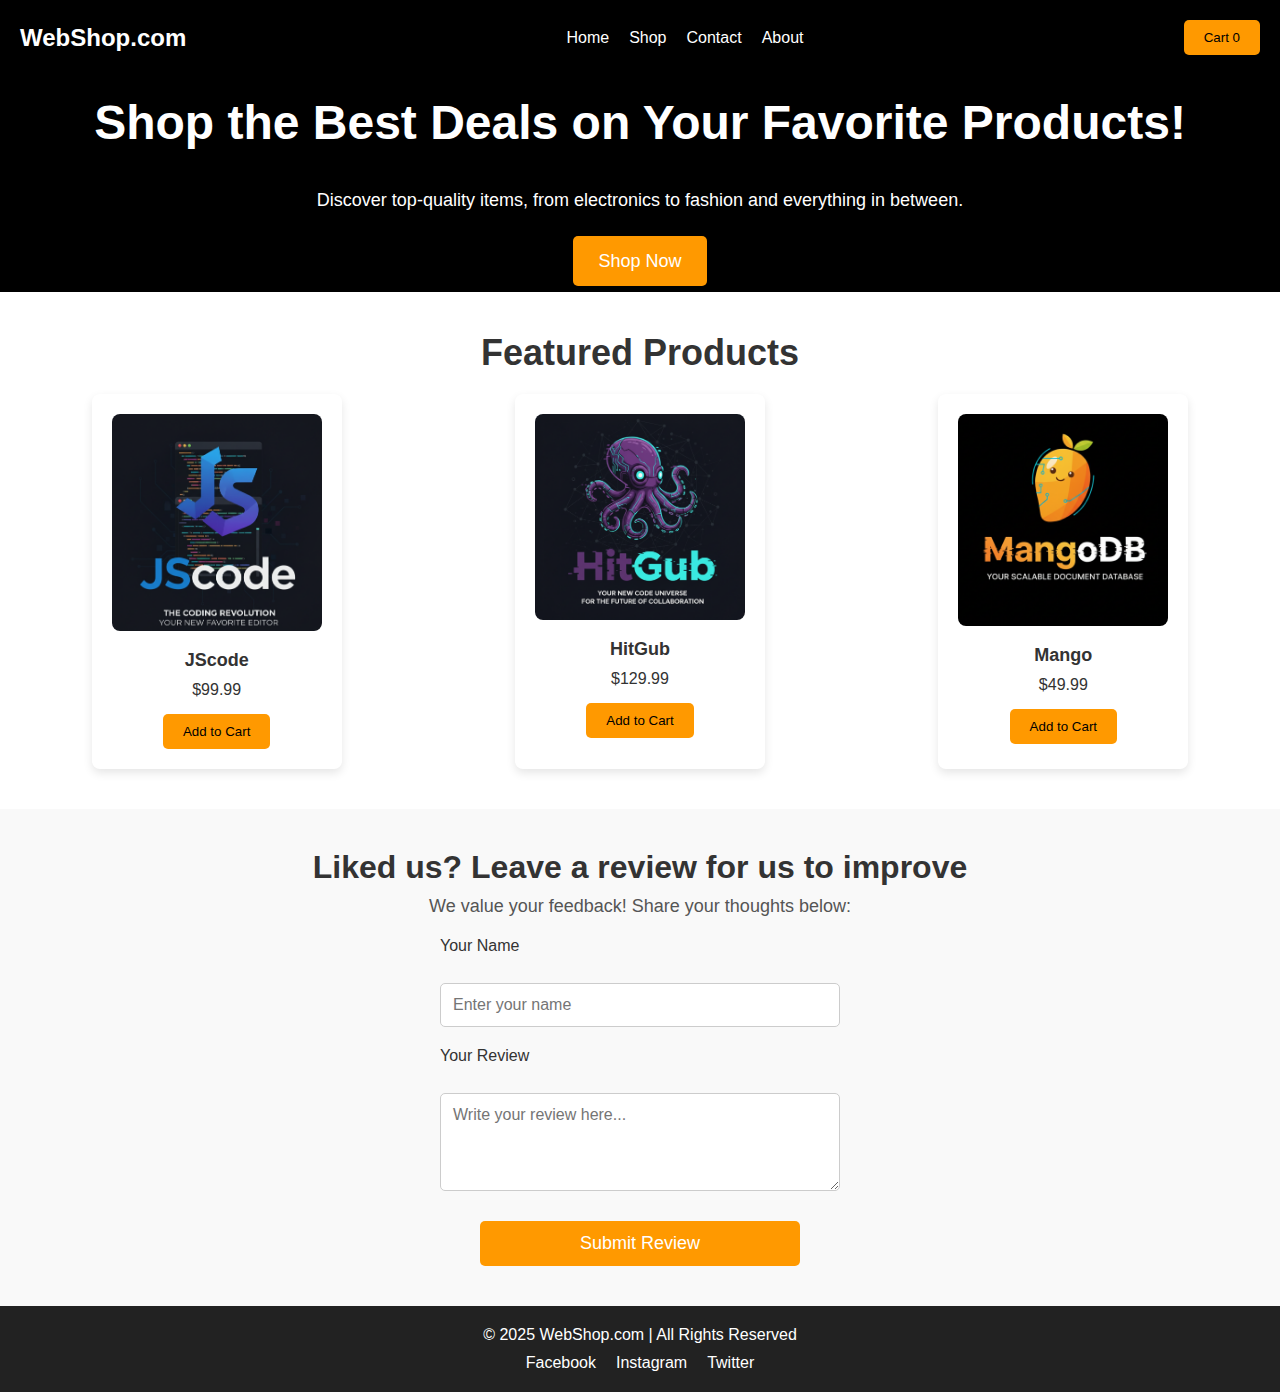
<file: index.html>
<!DOCTYPE html>
<html lang="en">
<head>
    <meta charset="UTF-8">
    <meta name="viewport" content="width=device-width, initial-scale=1.0">
    <meta http-equiv="X-UA-Compatible" content="ie=edge">
    <title>WebShop.com</title>
    <link rel="stylesheet" href="styles.css">
</head>
<body>

    <!-- Header Section -->
    <header class="header">
        <nav class="navbar">
            <div class="logo">
                <a href="#">WebShop.com</a>
            </div>
        <ul class="nav-links">
            <li><a href="index.html">Home</a></li>
            <li><a href="shop.html">Shop</a></li>
            <li><a href="contact.html">Contact</a></li>
            <li><a href="#">About</a></li>
        </ul>

        <button class="cart-btn" id="cart-btn">
        Cart <span id="cart-count">0</span>
        </button>
        </nav>
        <div class="hero">
            <h1>Shop the Best Deals on Your Favorite Products!</h1>
            <p>Discover top-quality items, from electronics to fashion and everything in between.</p>
            <a href="shop.html" class="cta-btn">Shop Now</a>
        </div>
    </header>

    <!-- Featured Products Section -->
    <section class="featured-products">
        <h2>Featured Products</h2>
        <div class="product-cards">
            <div class="product-card">
                <img src="JScode.png" alt="Product 1">
                <h3>JScode</h3>
                <p>$99.99</p>
                <button class="buy-btn">Add to Cart</button>
            </div>
            <div class="product-card">
                <img src="HitGub.png" alt="Product 2">
                <h3>HitGub</h3>
                <p>$129.99</p>
                <button class="buy-btn">Add to Cart</button>
            </div>
            <div class="product-card">
                <img src="MangoDB.png" alt="Product 3">
                <h3>Mango</h3>
                <p>$49.99</p>
                <button class="buy-btn">Add to Cart</button>
            </div>
        </div>
    </section>

    <!-- Review Section -->
    <section class="reviews">
    <h2>Liked us? Leave a review for us to improve</h2>
    <p>We value your feedback! Share your thoughts below:</p>

    <!-- Formspree Contact Form -->
    <form class="review-form" action="https://formspree.io/f/xjkeleak" method="POST">
        <label for="reviewer-name">Your Name</label>
        <input type="text" id="reviewer-name" name="name" placeholder="Enter your name" required>

        <label for="review-message">Your Review</label>
        <textarea id="review-message" name="message" rows="4" placeholder="Write your review here..." required></textarea>

        <button type="submit" class="buy-btn">Submit Review</button>
    </form>
    </section>

    <!-- Floating Cart Menu -->
    <div id="cart-menu" class="cart-menu">
    <h3>Your Cart</h3>
    <div id="cart-items"></div>
    <div id="cart-total"></div>
    <button id="remove-all-btn" class="buy-btn" style="background:#ff9900;margin-bottom:12px;">Remove All</button>
    <button id="close-cart-menu" class="buy-btn">Close</button>
    </div>

    <!-- Footer Section -->
    <footer class="footer">
        <p>&copy; 2025 WebShop.com | All Rights Reserved</p>
        <ul class="social-links">
            <li><a href="#">Facebook</a></li>
            <li><a href="#">Instagram</a></li>
            <li><a href="#">Twitter</a></li>
        </ul>
    </footer>

    <script src="script.js"></script>
</body>
</html>
</file>
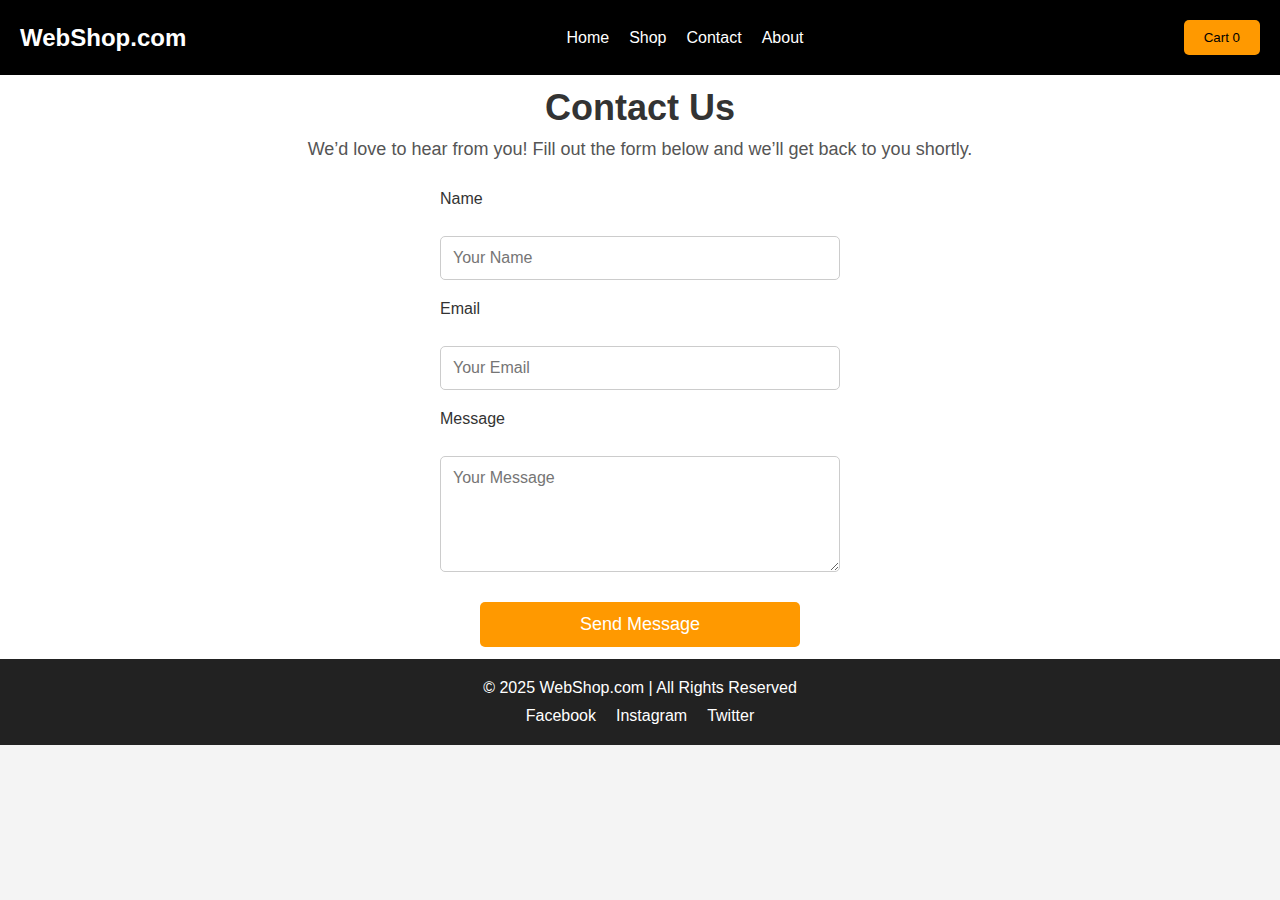
<file: contact.html>
<!DOCTYPE html>
<html lang="en">
<head>
  <meta charset="UTF-8">
  <meta name="viewport" content="width=device-width, initial-scale=1.0">
  <title>Contact Us | WebShop.com</title>
  <link rel="stylesheet" href="styles.css">
</head>
<body>

  <!-- Header Section -->
  <header class="header">
    <nav class="navbar">
      <div class="logo">
        <a href="index.html">WebShop.com</a>
      </div>
      <ul class="nav-links">
        <li><a href="index.html">Home</a></li>
        <li><a href="shop.html">Shop</a></li>
        <li><a href="contact.html" class="active">Contact</a></li>
        <li><a href="#">About</a></li>
      </ul>
      
      <!-- Cart Button -->
      <button class="cart-btn" id="cart-btn">
        Cart <span id="cart-count">0</span>
      </button>
    </nav>
  </header>

  <!-- Contact Section -->
  <section class="contact">
    <h2>Contact Us</h2>
    <p>We’d love to hear from you! Fill out the form below and we’ll get back to you shortly.</p>

    <!-- Formspree Contact Form -->
    <form class="contact-form" action="https://formspree.io/f/xjkeleak" method="POST">
      <label for="name">Name</label>
      <input type="text" id="name" name="name" placeholder="Your Name" required>

      <label for="email">Email</label>
      <input type="email" id="email" name="email" placeholder="Your Email" required>

      <label for="message">Message</label>
      <textarea id="message" name="message" rows="5" placeholder="Your Message" required></textarea>

      <button type="submit" class="buy-btn">Send Message</button>
    </form>
  </section>

  <!-- Floating Cart Menu -->
  <div id="cart-menu" class="cart-menu">
    <h3>Your Cart</h3>
    <div id="cart-items"></div>
    <div id="cart-total"></div>
    <button id="remove-all-btn" class="buy-btn" style="background:#ff9900;margin-bottom:12px;">Remove All</button>
    <button id="close-cart-menu" class="buy-btn">Close</button>
  </div>

  <!-- Footer Section -->
  <footer class="footer">
    <p>&copy; 2025 WebShop.com | All Rights Reserved</p>
    <ul class="social-links">
      <li><a href="#">Facebook</a></li>
      <li><a href="#">Instagram</a></li>
      <li><a href="#">Twitter</a></li>
    </ul>
  </footer>
  <script src="script.js"></script>
</body>
</html>
</file>
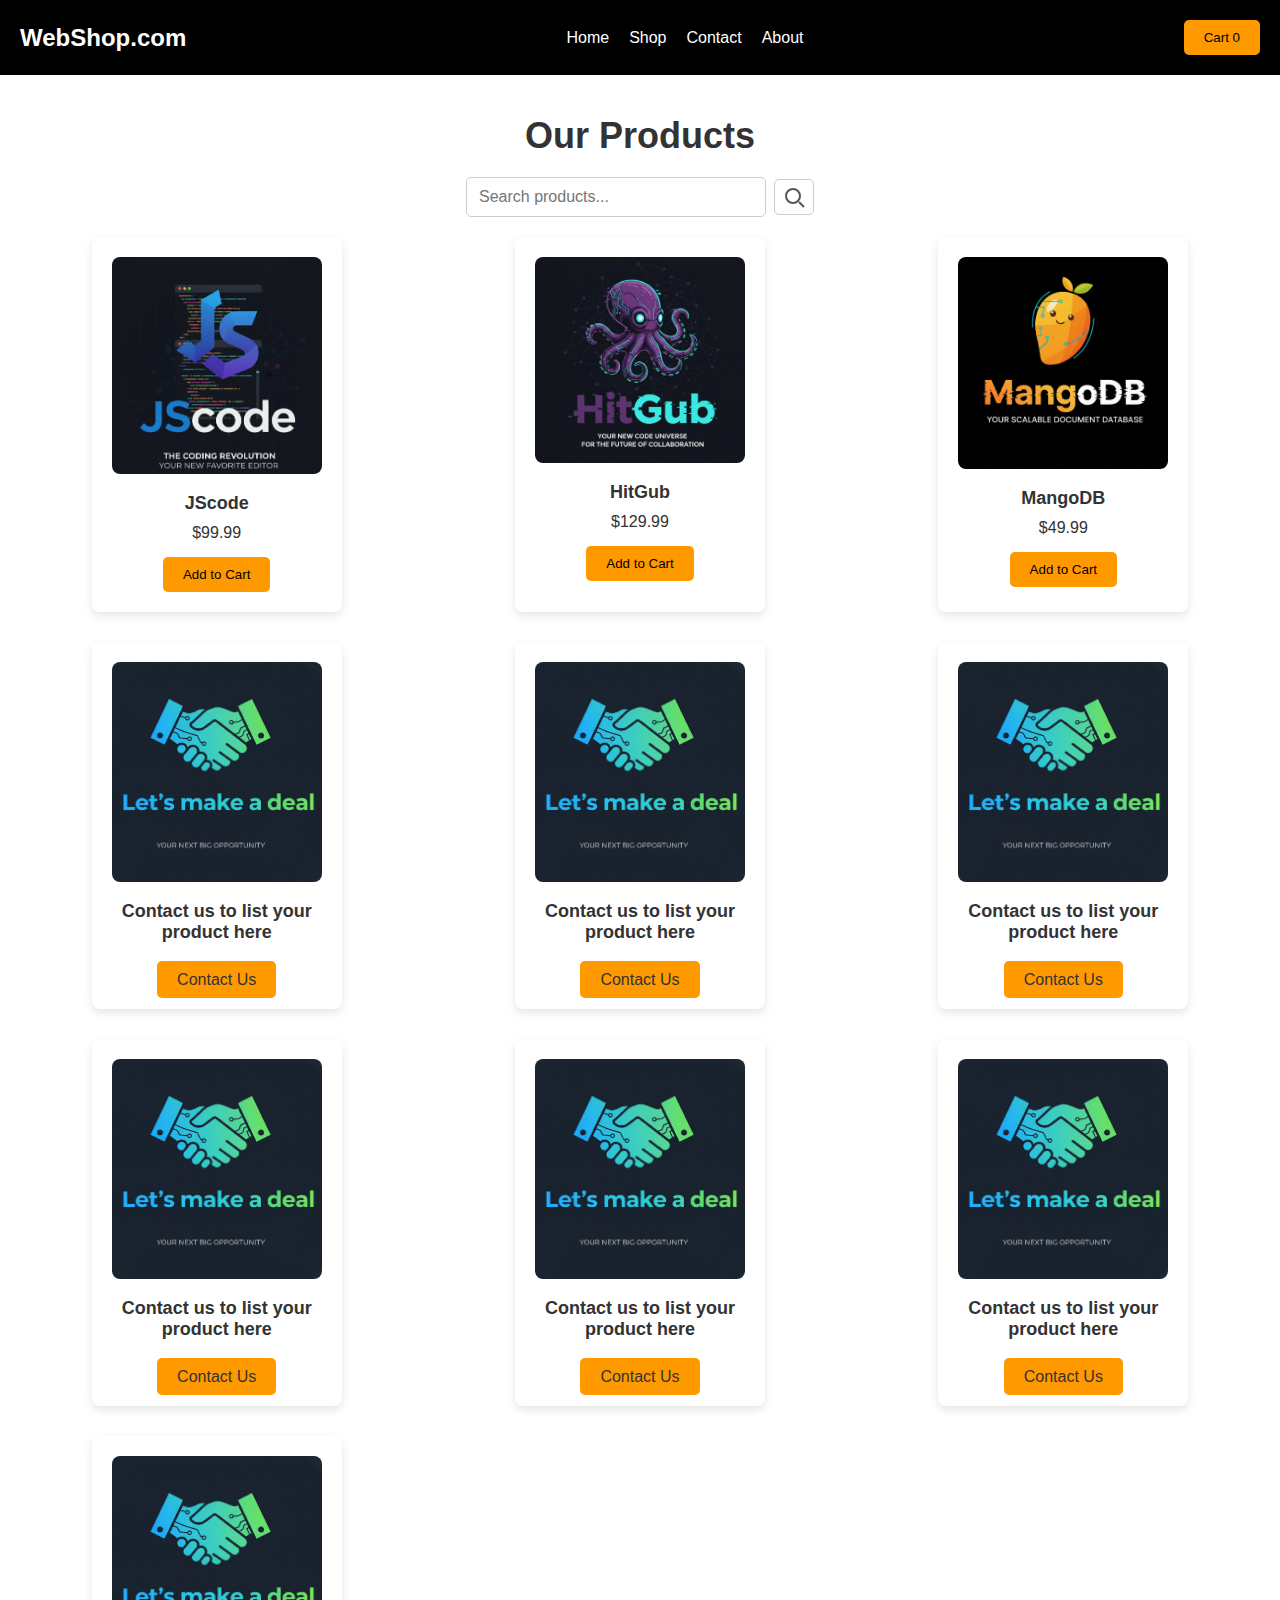
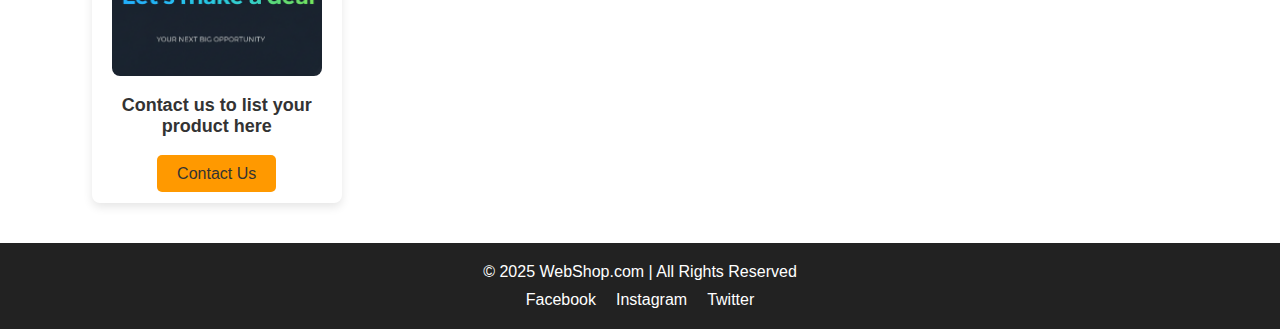
<file: shop.html>
<!DOCTYPE html>
<html lang="en">
<head>
  <meta charset="UTF-8">
  <meta name="viewport" content="width=device-width, initial-scale=1.0">
  <title>Shop | WebShop.com</title>
  <link rel="stylesheet" href="styles.css">
</head>
<body>

  <!-- Header -->
  <header class="header">
    <nav class="navbar">
      <div class="logo">
        <a href="index.html">WebShop.com</a>
      </div>
      <ul class="nav-links">
        <li><a href="index.html">Home</a></li>
        <li><a href="shop.html" class="active">Shop</a></li>
        <li><a href="contact.html">Contact</a></li>
        <li><a href="https://www.cs.mun.ca/~sammama/">About</a></li>
      </ul>
        <button class="cart-btn" id="cart-btn">
        Cart <span id="cart-count">0</span>
        </button>
    </nav>
  </header>

    <!-- Shop Products Section -->
    <section class="featured-products">
    <h2>Our Products</h2>
    
    <!-- Search Bar -->
    <div class="search-bar">
        <input type="text" id="product-search" placeholder="Search products...">
        <button id="search-btn" type="button" aria-label="Search">
        <!-- SVG Magnifier -->
        <svg width="22" height="22" viewBox="0 0 22 22" fill="none">
            <circle cx="10" cy="10" r="7" stroke="#555" stroke-width="2"/>
            <line x1="16" y1="16" x2="21" y2="21" stroke="#555" stroke-width="2"/>
        </svg>
        </button>
    </div>

    <div class="product-cards">

      <!-- Featured Products -->
      <div class="product-card">
        <img src="JScode.png" alt="JavaScript Code Package">
        <h3>JScode</h3>
        <p>$99.99</p>
        <button class="buy-btn">Add to Cart</button>
      </div>

      <div class="product-card">
        <img src="HitGub.png" alt="HitGub Premium">
        <h3>HitGub</h3>
        <p>$129.99</p>
        <button class="buy-btn">Add to Cart</button>
      </div>

      <div class="product-card">
        <img src="MangoDB.png" alt="MangoDB Database">
        <h3>MangoDB</h3>
        <p>$49.99</p>
        <button class="buy-btn">Add to Cart</button>
      </div>

      <!-- Placeholder Products -->
      <div class="product-card">
        <img src="Emptyproduct.png" alt="Your Product Here">
        <h3>Contact us to list your product here</h3>
        <p>-</p>
        <a href="contact.html" class="buy-btn">Contact Us</a>
      </div>

      <div class="product-card">
        <img src="Emptyproduct.png" alt="Your Product Here">
        <h3>Contact us to list your product here</h3>
        <p>-</p>
        <a href="contact.html" class="buy-btn">Contact Us</a>
      </div>

      <div class="product-card">
        <img src="Emptyproduct.png" alt="Your Product Here">
        <h3>Contact us to list your product here</h3>
        <p>-</p>
        <a href="contact.html" class="buy-btn">Contact Us</a>
      </div>

      <div class="product-card">
        <img src="Emptyproduct.png" alt="Your Product Here">
        <h3>Contact us to list your product here</h3>
        <p>-</p>
        <a href="contact.html" class="buy-btn">Contact Us</a>
      </div>

      <div class="product-card">
        <img src="Emptyproduct.png" alt="Your Product Here">
        <h3>Contact us to list your product here</h3>
        <p>-</p>
        <a href="contact.html" class="buy-btn">Contact Us</a>
      </div>

      <div class="product-card">
        <img src="Emptyproduct.png" alt="Your Product Here">
        <h3>Contact us to list your product here</h3>
        <p>-</p>
        <a href="contact.html" class="buy-btn">Contact Us</a>
      </div>

      <div class="product-card">
        <img src="Emptyproduct.png" alt="Your Product Here">
        <h3>Contact us to list your product here</h3>
        <p>-</p>
        <a href="contact.html" class="buy-btn">Contact Us</a>
      </div>

    </div>
  </section>

    <!-- Floating Cart Menu -->
    <div id="cart-menu" class="cart-menu">
    <h3>Your Cart</h3>
    <div id="cart-items"></div>
    <div id="cart-total"></div>
    <button id="remove-all-btn" class="buy-btn" style="background:#e53935;margin-bottom:12px;">Remove All</button>
    <button id="close-cart-menu" class="buy-btn">Close</button>
    </div>

  <!-- Footer -->
  <footer class="footer">
    <p>&copy; 2025 WebShop.com | All Rights Reserved</p>
    <ul class="social-links">
      <li><a href="#">Facebook</a></li>
      <li><a href="#">Instagram</a></li>
      <li><a href="#">Twitter</a></li>
    </ul>
  </footer>
<script src="script.js"></script>
</body>
</html>
</file>
<file: styles.css>
* {
    margin: 0;
    padding: 0;
    box-sizing: border-box;
    font-family: Arial, sans-serif;
}

body {
    background-color: #f4f4f4;
    color: #333;
}

a {
    text-decoration: none;
    color: inherit;
}

header {
    background: #000;
    color: #fff;
    padding: 20px;
    text-align: center;
}

.navbar {
    display: flex;
    justify-content: space-between;
    align-items: center;
}

.navbar .logo a {
    font-size: 24px;
    font-weight: bold;
}

.navbar .nav-links {
    list-style: none;
    display: flex;
    gap: 20px;
}

.navbar .nav-links li a {
    color: #fff;
    font-size: 16px;
}

.cart-btn {
    background-color: #ff9900;
    padding: 10px 20px;
    border: none;
    border-radius: 5px;
    cursor: pointer;
}


.hero {
    margin-top: 40px;
}

.hero h1 {
    font-size: 48px;
    margin-bottom: 40px;
}

.hero p {
    font-size: 18px;
    margin-bottom: 40px;
}

.cta-btn {
    background-color: #ff9900;
    padding: 15px 25px;
    color: white;
    border-radius: 5px;
    font-size: 18px;
}

.featured-products {
    padding: 40px 20px;
    background-color: #fff;
    text-align: center;
}

.featured-products h2 {
    font-size: 36px;
    margin-bottom: 20px;
}

.product-cards {
  display: grid;
  grid-template-columns: repeat(3, 1fr); /* 3 per row */
  gap: 30px;
  justify-items: center;
}

/* Mobile responsive */
@media (max-width: 992px) {
  .product-cards {
    grid-template-columns: repeat(2, 1fr); /* 2 per row on tablets */
  }
}

@media (max-width: 600px) {
  .product-cards {
    grid-template-columns: 1fr; /* 1 per row on mobile */
  }
}
.popup {
  position: fixed;
  top: 50%;
  left: 50%;
  transform: translate(-50%, -50%);
  background: #333;
  color: #fff;
  padding: 20px 30px;
  border-radius: 10px;
  font-size: 18px;
  display: none;
  z-index: 9999;
  box-shadow: 0 4px 15px rgba(0,0,0,0.3);
  animation: fadeInOut 3s ease forwards;
}

@keyframes fadeInOut {
  0% { opacity: 0; transform: translate(-50%, -60%); }
  10% { opacity: 1; transform: translate(-50%, -50%); }
  90% { opacity: 1; transform: translate(-50%, -50%); }
  100% { opacity: 0; transform: translate(-50%, -40%); }
}

.search-bar {
  margin-bottom: 20px;
  text-align: center;
  display: flex;
  justify-content: center;
  align-items: center;
  gap: 8px;
}

#product-search {
  width: 300px;
  padding: 10px 12px;
  border-radius: 5px;
  border: 1px solid #ccc;
  font-size: 16px;
}

#search-btn {
  background: #fff;
  border: 1px solid #ccc;
  border-radius: 5px;
  padding: 6px 8px;
  cursor: pointer;
  transition: background 0.2s;
  display: flex;
  align-items: center;
}

#search-btn:hover {
  background: #f0f0f0;
}

.cart-menu {
  position: fixed;
  top: 50%;
  left: 50%;
  transform: translate(-50%, -50%);
  background: #fff;
  color: #222;
  padding: 30px 24px;
  border-radius: 12px;
  box-shadow: 0 6px 24px rgba(0,0,0,0.24);
  font-size: 18px;
  min-width: 320px;
  z-index: 99999;
  display: none;
}
.cart-menu h3 {
  margin-bottom: 20px;
  text-align: center;
}
#cart-items {
  margin-bottom: 18px;
}
#cart-items .cart-item-row {
  display: flex;
  justify-content: space-between;
  align-items: center;
  margin-bottom: 8px;
}
#cart-total {
  font-weight: bold;
  font-size: 20px;
  margin-bottom: 18px;
  text-align: right;
}
#close-cart-menu {
  display: block;
  margin: 0 auto;
}

.product-card {
    background-color: #fff;
    padding: 20px;
    border-radius: 8px;
    box-shadow: 0 4px 10px rgba(0, 0, 0, 0.1);
    text-align: center;
    width: 250px;
}

.product-card img {
    width: 100%;
    border-radius: 8px;
}

.product-card h3 {
    font-size: 18px;
    margin-top: 15px;
}

.product-card p {
    font-size: 16px;
    margin-top: 10px;
}

.buy-btn {
    background-color: #ff9900;
    padding: 10px 20px;
    border: none;
    border-radius: 5px;
    cursor: pointer;
    margin-top: 15px;
}

/* Review Section */
.reviews {
  background-color: #f9f9f9;
  padding: 40px 20px;
  text-align: center;
}

.reviews h2 {
  font-size: 32px;
  margin-bottom: 10px;
}

.reviews p {
  margin-bottom: 20px;
  font-size: 18px;
  color: #555;
}

.review-form {
  max-width: 500px;
  margin: 0 auto;
  display: flex;
  flex-direction: column;
  gap: 15px;
  text-align: left;
}

.review-form input,
.review-form textarea {
  padding: 12px;
  border-radius: 5px;
  border: 1px solid #ccc;
  font-size: 16px;
  margin-top: 5px;
}

.review-form button {
  background-color: #ff9900;
  padding: 12px;
  border: none;
  border-radius: 5px;
  color: #fff;
  font-size: 18px;
  cursor: pointer;
}

.review-form button:hover {
  background-color: #e68a00;
}


footer {
    background-color: #222;
    color: #fff;
    padding: 20px;
    text-align: center;
}

.social-links {
    list-style: none;
    display: flex;
    justify-content: center;
    gap: 20px;
    margin-top: 10px;
}

.social-links li a {
    color: #fff;
    font-size: 16px;
}



/* Contact Page */
.contact {
  padding: 12px 20px;
  background-color: #fff;
  text-align: center;
}

.contact h2 {
  font-size: 36px;
  margin-bottom: 10px;
}

.contact p {
  margin-bottom: 30px;
  font-size: 18px;
  color: #555;
}

.contact-form {
  max-width: 400px;
  margin: 0 auto;
  display: flex;
  flex-direction: column;
  gap: 20px;
  text-align: left;
  align-items: stretch;
}

.contact-form label {
  font-size: 16px;
  font-weight: 500;
  margin-bottom: 6px;
  text-align: left;
  display: block;
}

.contact-form input,
.contact-form textarea {
  padding: 12px;
  border-radius: 5px;
  border: 1px solid #ccc;
  font-size: 16px;
  margin-top: 2px;
}


.contact-form button {
  background-color: #ff9900;
  padding: 12px;
  border: none;
  border-radius: 5px;
  color: #fff;
  font-size: 18px;
  cursor: pointer;
}

.contact-form button:hover {
  background-color: #e68a00;
}

/* Popup Styles */
.popup {
  position: fixed;
  top: 50%;
  left: 50%;
  transform: translate(-50%, -50%);
  background: #333;
  color: #fff;
  padding: 20px 30px;
  border-radius: 10px;
  font-size: 18px;
  display: none;
  z-index: 9999;
  box-shadow: 0 4px 15px rgba(0,0,0,0.3);
  animation: fadeInOut 3s ease forwards;
}

/* --- Contact and Review Form --- */
.contact-form,
.review-form {
  max-width: 400px;
  margin: 0 auto;
  display: flex;
  flex-direction: column;
  gap: 20px;
  text-align: left;
  align-items: stretch;
}

.contact-form label,
.review-form label {
  font-size: 16px;
  font-weight: 500;
  margin-bottom: 6px;
  text-align: left;
  display: block;
}

.contact-form input,
.contact-form textarea,
.review-form input,
.review-form textarea {
  padding: 12px;
  border-radius: 5px;
  border: 1px solid #ccc;
  font-size: 16px;
  margin-top: 2px;
}

.contact-form button,
.review-form button {
  align-self: center;
  width: 80%;
  margin-top: 10px;
}

#reviews-list {
  margin-top: 20px;
  max-width: 400px;
  margin-left: auto;
  margin-right: auto;
  background: #fafafa;
  border-radius: 8px;
  padding: 16px;
  box-shadow: 0 2px 8px rgba(0,0,0,0.05);
}

#reviews-list div {
  margin-bottom: 12px;
  padding-bottom: 8px;
  border-bottom: 1px solid #eee;
}

.remove-item-btn {
  margin-left: 8px;
  background: #ff9900;
  color: #fff;
  border: none;
  border-radius: 5px;
  padding: 4px 14px;
  font-size: 14px;
  cursor: pointer;
  transition: background 0.2s;
}
.remove-item-btn:hover {
  background: #e68a00;
}


/* Animation for popup */
@keyframes fadeInOut {
  0% { opacity: 0; transform: translate(-50%, -60%); }
  10% { opacity: 1; transform: translate(-50%, -50%); }
  90% { opacity: 1; transform: translate(-50%, -50%); }
  100% { opacity: 0; transform: translate(-50%, -40%); }
}
</file>
